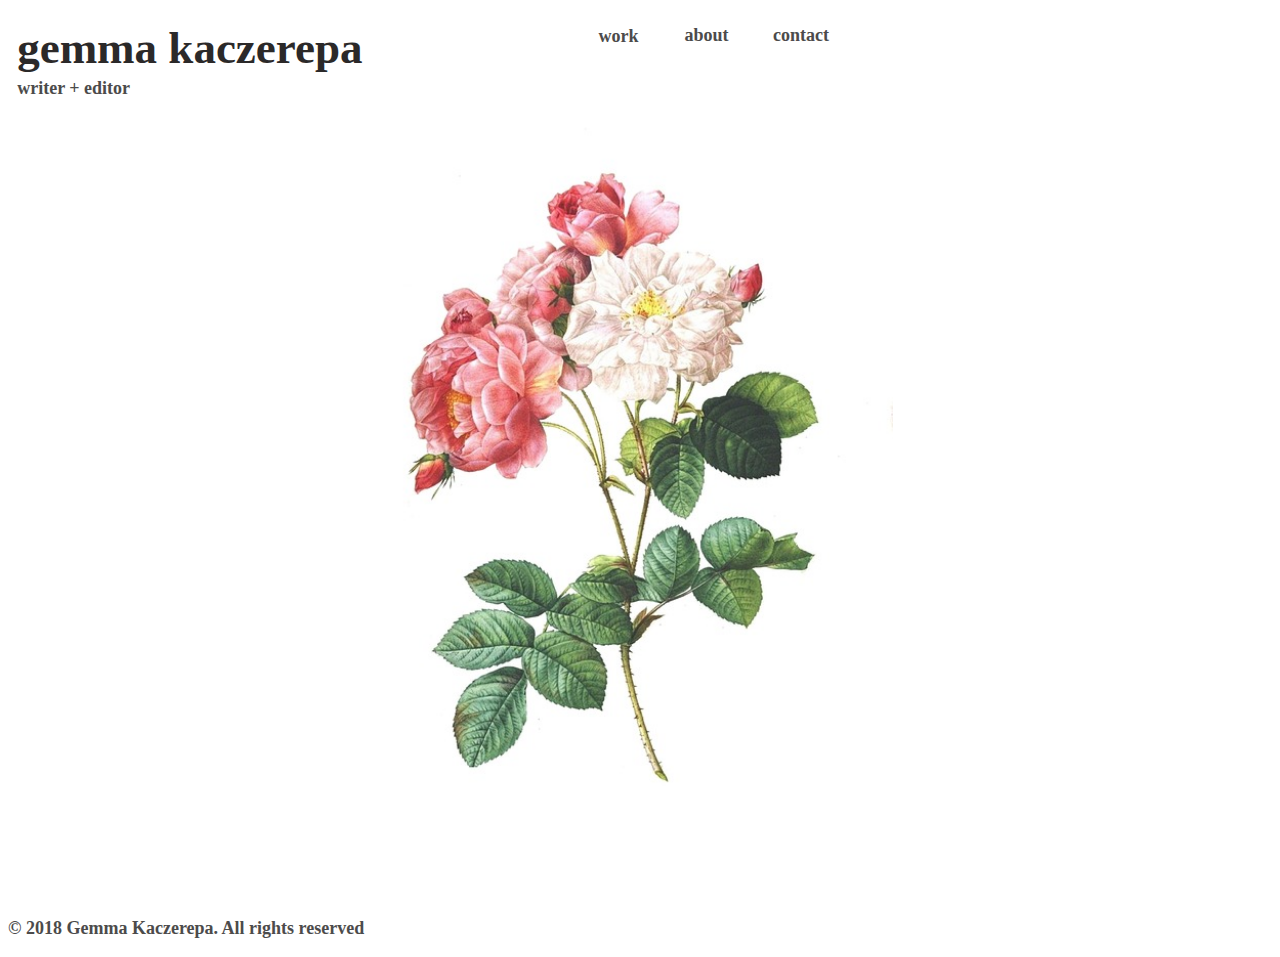
<file: index.html>
<!DOCTYPE html>
<html lang="en">
	<head>
	  <meta charset="utf-8"/>
	  <meta name="description" content="Gemma's home page" />
	  <meta name="keywords" content="writer, freelance, freelance writer, melbourne,
	  freelance writer melbourne, editor, freelance editor, sexy, content writer melbourne, Gemma Kaczerepa" />
	  <meta name="author" content="Quill, Timothy J."  />
	  <title>Gemma Kaczerepa: Freelance Writer</title>
	  <link href= "styles/style.css" rel="stylesheet"/>
	</head>
	<body>
		<div>
			<a href="index.html" id="logo"><h1>gemma kaczerepa</h1></a>
			<h3>writer + editor</h3>
		</div>
		<nav class="navigation">
		    <div class="dropdown" id= "link">
		        <button class="dropbtn">work</button>
		        <span class="dropdown-content">
		        	<a href="lifestyle.html">lifestyle</a>
	            	<a href="food.html">food</a>
	            	<a href="travel.html">travel</a>
	            	<a href="products.html">products</a>
			<a href="kids.html">kids</a>
		        </span>
		    </div>
		    <a id= "link" href="about.html">about</a>
		    <a id= "link" href="contact.html">contact</a>
		</nav>
		<br/>
		<img id="rose" class="center" src="images/rose.jpg" alt="Rose"/>
		<br/>
		<br/>
		<footer>
			<p>© 2018 Gemma Kaczerepa. All rights reserved</p>
		</footer>
	</body>
</html>
</file>
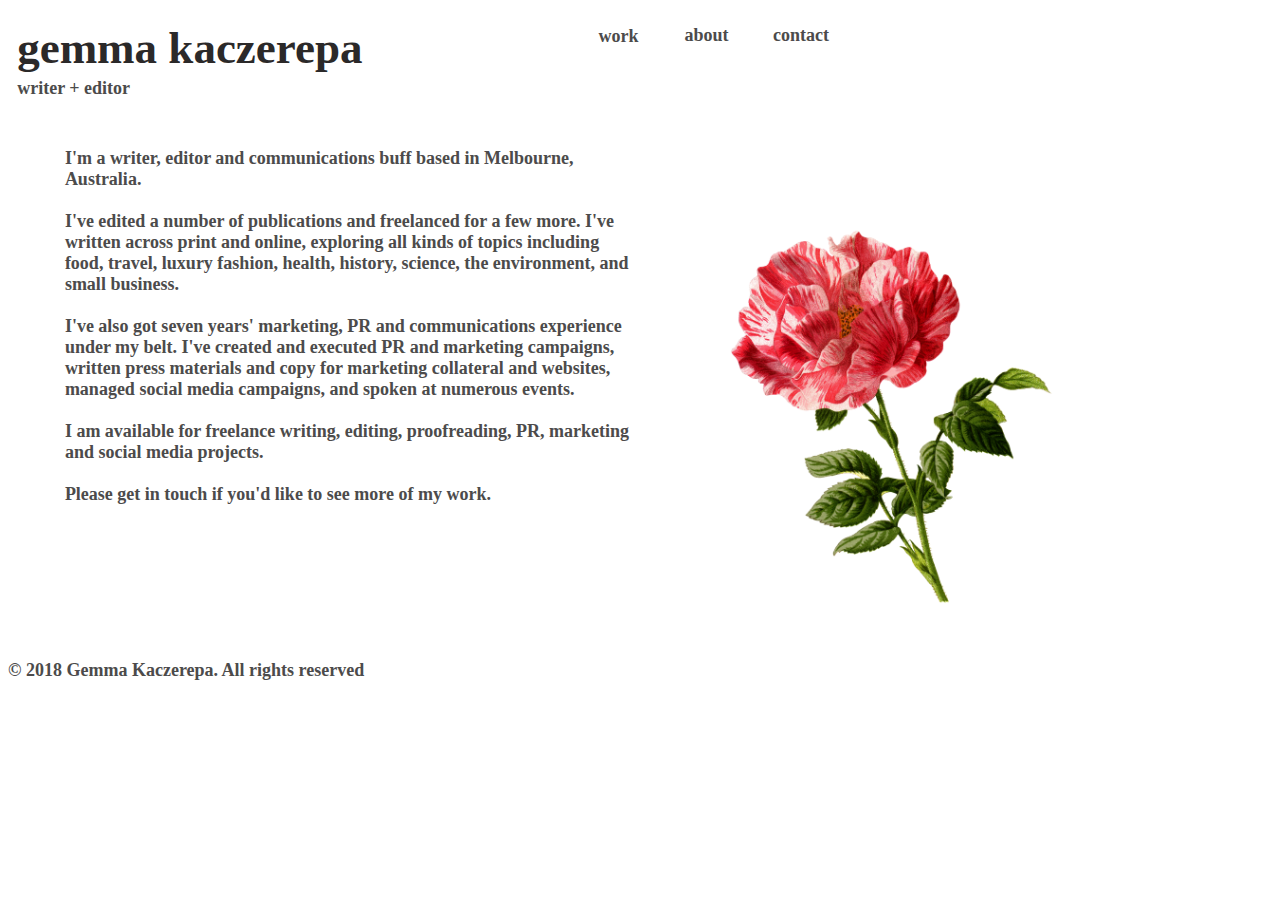
<file: about.html>
<!DOCTYPE html>
<html lang="en">
	<head>
	  <meta charset="utf-8"/>
	  <meta name="description" content="Gemma's home page" />
	  <meta name="keywords" content="writer, freelance, freelance writer, melbourne,
	  freelance writer melbourne, editor, freelance editor, sexy, content writer melbourne, Gemma Kaczerepa" />
	  <meta name="author" content="Quill, Timothy J."  />
	  <title>Gemma Kaczerepa: Freelance Writer</title>
	  <link href= "styles/style.css" rel="stylesheet"/>
	</head>
	<body>
		<div>
			<a href="index.html" id="logo"><h1>gemma kaczerepa</h1></a>
			<h3>writer + editor</h3>
		</div>
		<nav class="navigation">
		    <div class="dropdown" id= "link">
		        <button class="dropbtn">work</button>
		        <span class="dropdown-content">
		        	<a href="lifestyle.html">lifestyle</a>
	            	<a href="food.html">food</a>
	            	<a href="travel.html">travel</a>
	            	<a href="products.html">products</a>
			<a href="kids.html">kids</a>
		        </span>
		    </div>
		    <a id= "link" href="about.html">about</a>
		    <a id= "link" href="contact.html">contact</a>
		</nav>
		<br/>
		<div id= "links" >
			<p id= "bio">
				I'm a writer, editor and communications buff based in Melbourne, Australia.
				<br>
				<br>
				I've edited a number of publications and freelanced for a few more. I've written across print and online, exploring all kinds of topics including food, travel, luxury fashion, health, history, science, the environment, and small business.
				<br>
				<br>
				I've also got seven years' marketing, PR and communications experience under my belt. I've created and executed PR and marketing campaigns, written press materials and copy for marketing collateral and websites, managed social media campaigns, and spoken at numerous events.
				<br>
				<br>
				I am available for freelance writing, editing, proofreading, PR, marketing and social media projects.
				<br>
				<br>
				Please get in touch if you'd like to see more of my work.
			</p>
			<img id="flowers" src="images/rose3.jpg" alt="lily"/>
		</div>
		<br/>
		<br/>
		<footer>
			<div>
				<p>© 2018 Gemma Kaczerepa. All rights reserved</p>
			</div>
		</footer>
	</body>
</html>
</file>
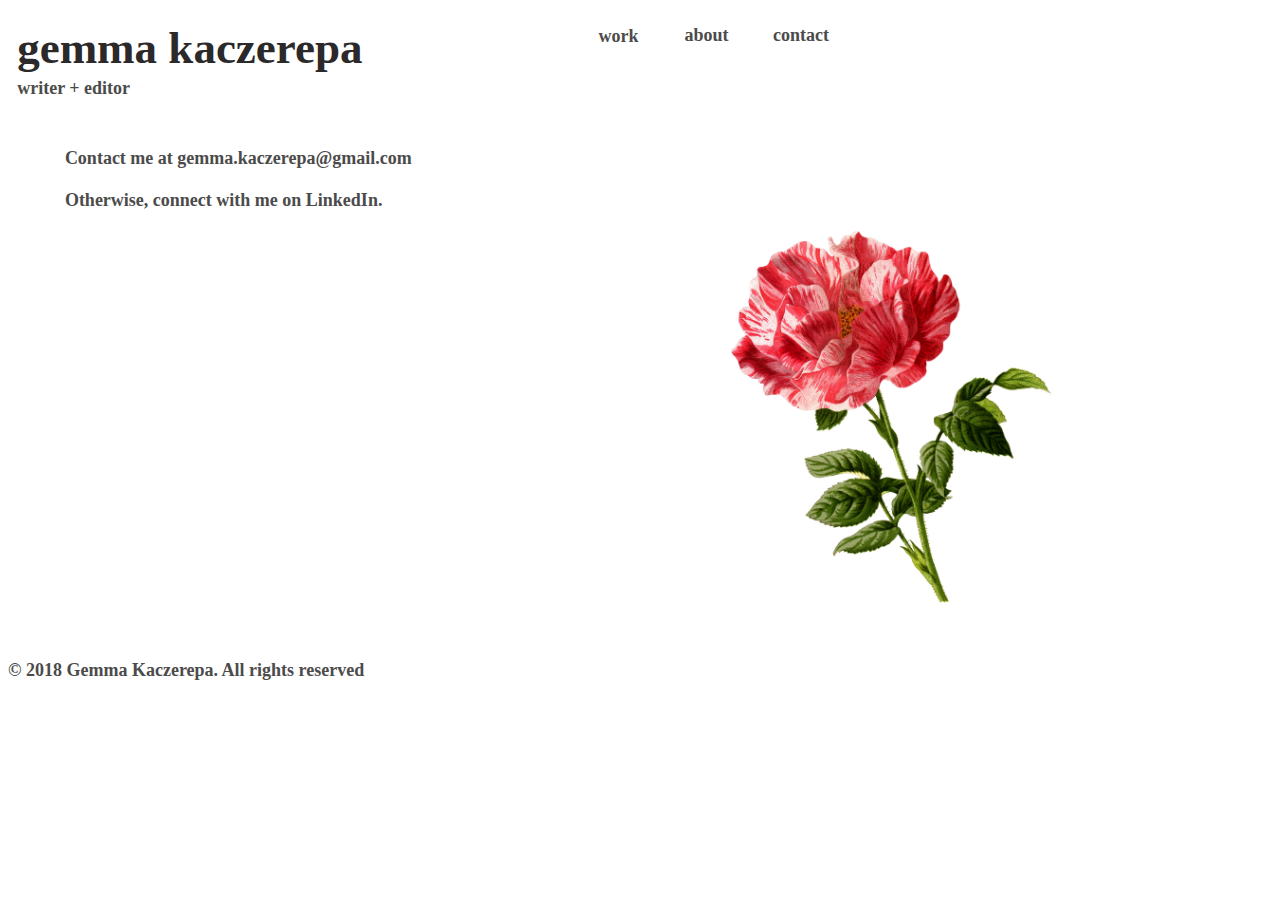
<file: contact.html>
<!DOCTYPE html>
<html lang="en">
	<head>
	  <meta charset="utf-8"/>
	  <meta name="description" content="Gemma's home page" />
	  <meta name="keywords" content="writer, freelance, freelance writer, melbourne,
	  freelance writer melbourne, editor, freelance editor, sexy, content writer melbourne, Gemma Kaczerepa" />
	  <meta name="author" content="Quill, Timothy J."  />
	  <title>Gemma Kaczerepa: Freelance Writer</title>
	  <link href= "styles/style.css" rel="stylesheet"/>
	</head>
	<body>
		<div>
			<a href="index.html" id="logo"><h1>gemma kaczerepa</h1></a>
			<h3>writer + editor</h3>
		</div>
		<nav class="navigation">
		    <div class="dropdown" id= "link">
		        <button class="dropbtn">work</button>
		        <span class="dropdown-content">
		        	<a href="lifestyle.html">lifestyle</a>
	            	<a href="food.html">food</a>
	            	<a href="travel.html">travel</a>
	            	<a href="products.html">products</a>
			<a href="kids.html">kids</a>
		        </span>
		    </div>
		    <a id= "link" href="about.html">about</a>
		    <a id= "link" href="contact.html">contact</a>
		</nav>
		<br/>
		<div id= "links" >
			<p id= "bio">
				Contact me at gemma.kaczerepa@gmail.com
				<br>
				<br>
				Otherwise, connect with me on <a href="https://www.linkedin.com/in/gemma-kaczerepa-b67a0948/" id="colorLink">LinkedIn</a>.
			</p>
			<img id="flowers" src="images/rose3.jpg" alt="lily"/>
		</div>
		<br/>
		<br/>
		<footer>
			<div>
				<p>© 2018 Gemma Kaczerepa. All rights reserved</p>
			</div>
		</footer>
	</body>
</html>
</file>
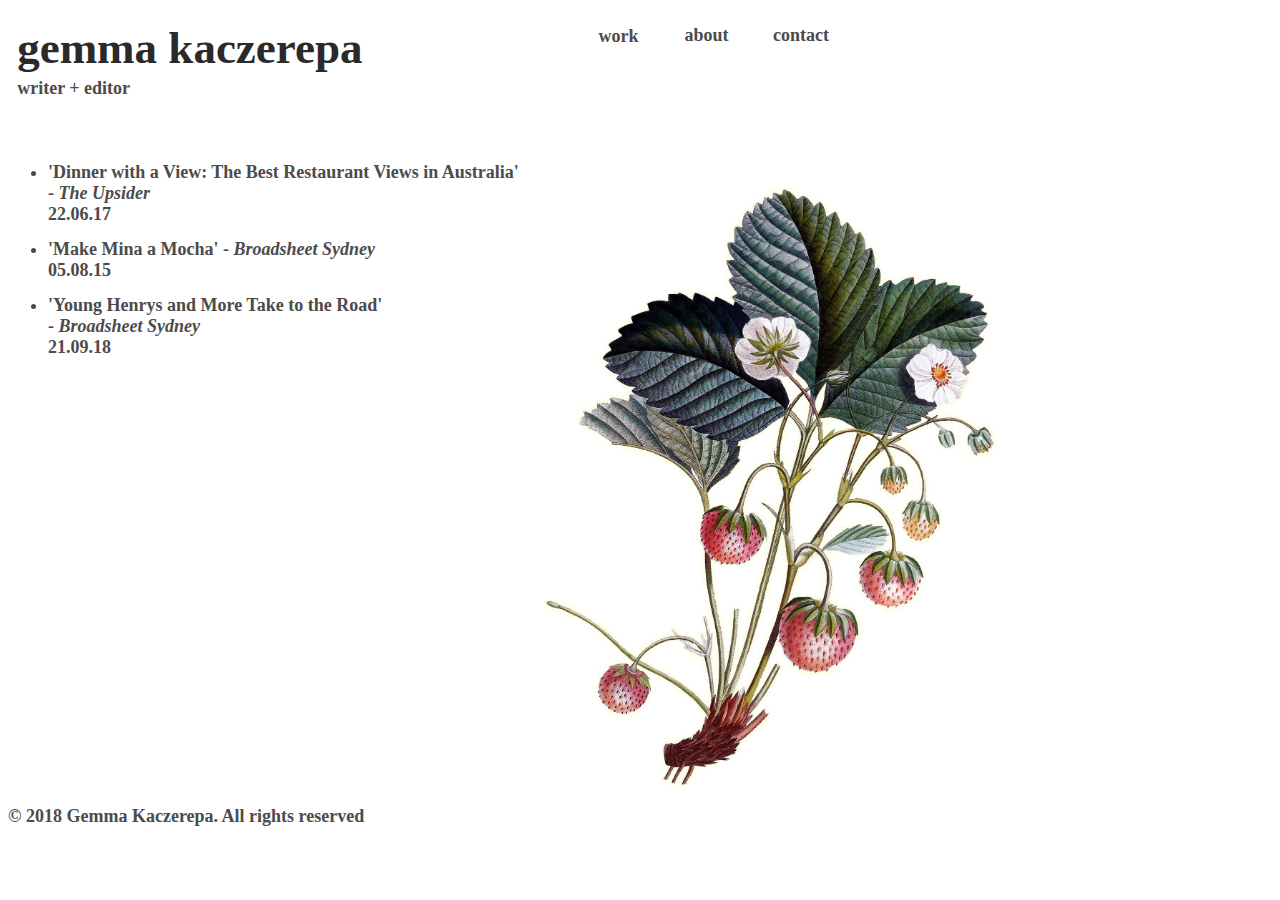
<file: food.html>
<!DOCTYPE html>
<html lang="en">
	<head>
	  <meta charset="utf-8"/>
	  <meta name="description" content="Gemma's home page" />
	  <meta name="keywords" content="writer, freelance, freelance writer, melbourne,
	  freelance writer melbourne, editor, freelance editor, sexy, content writer melbourne, Gemma Kaczerepa" />
	  <meta name="author" content="Quill, Timothy J."  />
	  <title>Gemma Kaczerepa: Freelance Writer</title>
	  <link href= "styles/style.css" rel="stylesheet"/>
	</head>
	<body>
		<div>
			<a href="index.html" id="logo"><h1>gemma kaczerepa</h1></a>
			<h3>writer + editor</h3>
		</div>
		<nav class="navigation">
		    <div class="dropdown" id= "link">
		        <button class="dropbtn">work</button>
		        <span class="dropdown-content">
		        	<a href="lifestyle.html">lifestyle</a>
	            	<a href="food.html">food</a>
	            	<a href="travel.html">travel</a>
	            	<a href="products.html">products</a>
		        </span>
		    </div>
		    <a id= "link" href="about.html">about</a>
		    <a id= "link" href="contact.html">contact</a>
		</nav>
		<br/>
		<div id= "links" >
			<ul>
				<li> <a href="https://theupsider.com.au/the-best-restaurant-views-in-australia/30">'Dinner with a View: The Best Restaurant Views in Australia'<br>- <i>The Upsider</i><br>22.06.17</a></li>
				<br>
				<li> <a href="https://www.broadsheet.com.au/sydney/food-and-drink/make-mine-matcha">'Make Mina a Mocha' - <i>Broadsheet Sydney</i><br>05.08.15</a></li>
				<br>
				<li> <a href="https://www.broadsheet.com.au/sydney/food-and-drink/young-henrys-and-more-take-road">'Young Henrys and More Take to the Road'<br>- <i>Broadsheet Sydney</i><br>21.09.18</a></li>
				</li>
			</ul>  
			<img id="flowers" src="images/strawberry.jpg" alt="strawberry"/>
		</div>
		<br/>
		<br/>
		<footer>
			<div>
				<p>© 2018 Gemma Kaczerepa. All rights reserved</p>
			</div>
		</footer>
	</body>
</html>
</file>
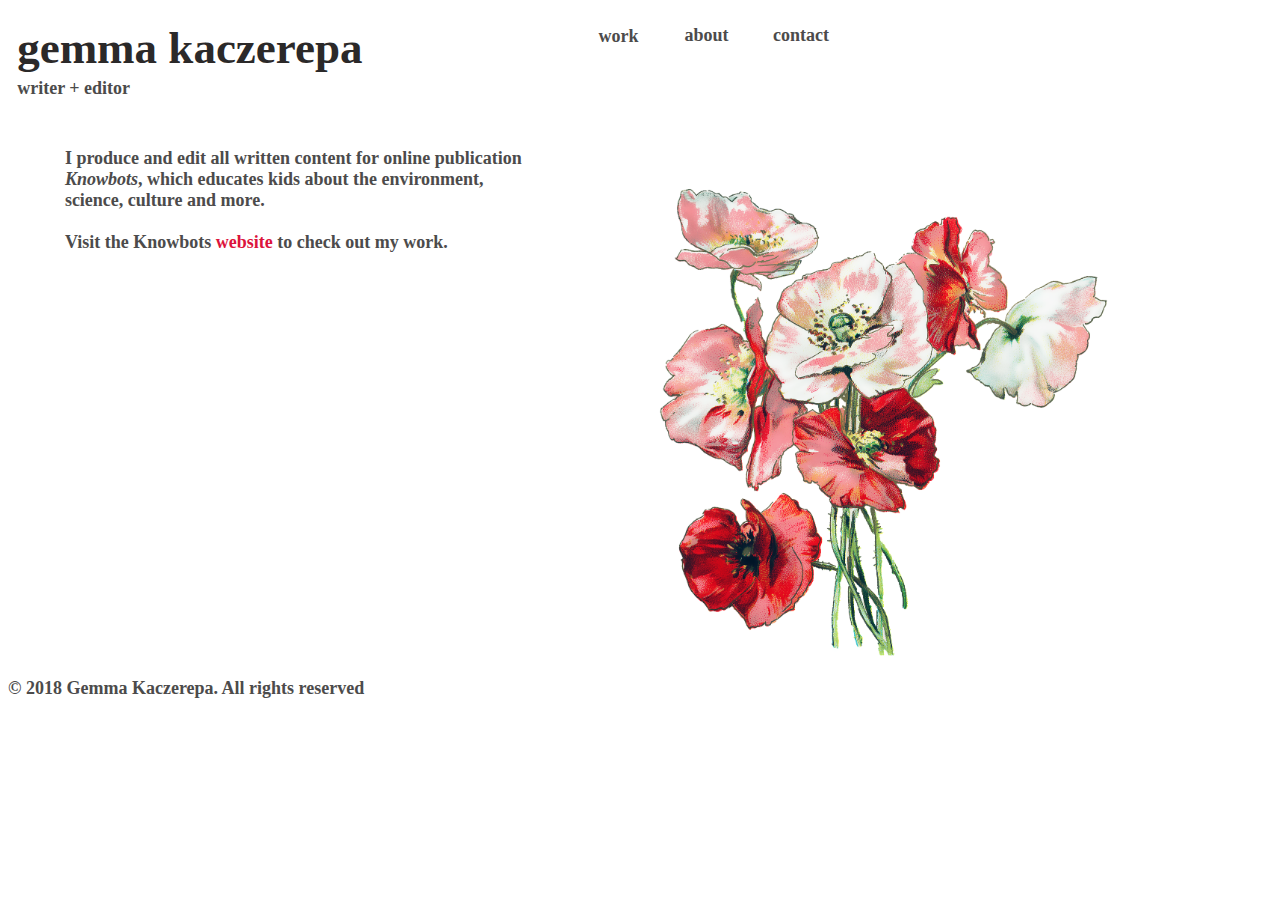
<file: kids.html>
<!DOCTYPE html>
<html lang="en">
	<head>
	  <meta charset="utf-8"/>
	  <meta name="description" content="Gemma's home page" />
	  <meta name="keywords" content="writer, freelance, freelance writer, melbourne,
	  freelance writer melbourne, editor, freelance editor, sexy, content writer melbourne, Gemma Kaczerepa" />
	  <meta name="author" content="Quill, Timothy J."  />
	  <title>Gemma Kaczerepa: Freelance Writer</title>
	  <link href= "styles/style.css" rel="stylesheet"/>
	</head>
	<body>
		<div>
			<a href="index.html" id="logo"><h1>gemma kaczerepa</h1></a>
			<h3>writer + editor</h3>
		</div>
		<nav class="navigation">
		    <div class="dropdown" id= "link">
		        <button class="dropbtn">work</button>
		        <span class="dropdown-content">
		        	<a href="lifestyle.html">lifestyle</a>
	            	<a href="food.html">food</a>
	            	<a href="travel.html">travel</a>
	            	<a href="products.html">products</a>
                	<a href="kids.html">kids</a>
		        </span>
		    </div>
		    <a id= "link" href="about.html">about</a>
		    <a id= "link" href="contact.html">contact</a>
		</nav>
		<br/>
		<div id= "links" >
			<p id= "bio">
				I produce and edit all written content for online publication
				<br>
				<i>Knowbots</i>, which educates kids about the environment,
				<br>
				science, culture and more.
				<br>
				<br>
				Visit the Knowbots <a href="https://www.knowledgerobots.com/knowledge?fbclid=IwAR357cInS0L64cOi108QhdxIENkWxPfl49KUK_xvkRYHIsgiBVdH2_4amTk" id = "colorLinks"> website</a> to check out my work.
			</p>
			<img id="flowers" src="images/poppy.jpg" alt="lily"/>
		</div>
		<br/>
		<br/>
		<footer>
			<div>
				<p>© 2018 Gemma Kaczerepa. All rights reserved</p>
			</div>
		</footer>
	</body>
</html>
</file>
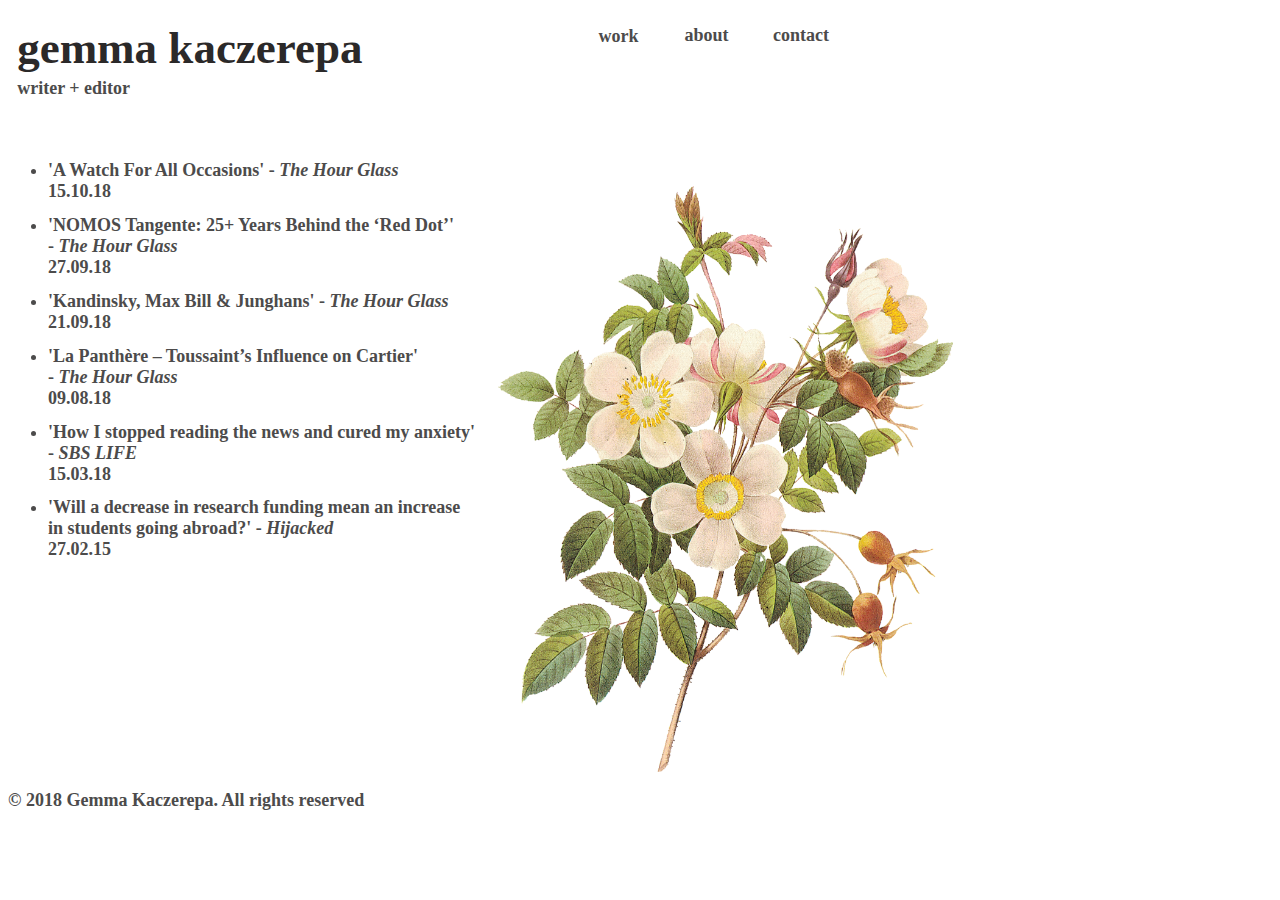
<file: lifestyle.html>
<!DOCTYPE html>
<html lang="en">
	<head>
	  <meta charset="utf-8"/>
	  <meta name="description" content="Gemma's home page" />
	  <meta name="keywords" content="writer, freelance, freelance writer, melbourne,
	  freelance writer melbourne, editor, freelance editor, sexy, content writer melbourne, Gemma Kaczerepa" />
	  <meta name="author" content="Quill, Timothy J."  />
	  <title>Gemma Kaczerepa: Freelance Writer</title>
	  <link href= "styles/style.css" rel="stylesheet"/>
	</head>
	<body>
		<div>
			<a href="index.html" id="logo"><h1>gemma kaczerepa</h1></a>
			<h3>writer + editor</h3>
		</div>
		<nav class="navigation">
		    <div class="dropdown" id= "link">
		        <button class="dropbtn">work</button>
		        <span class="dropdown-content">
		        	<a href="lifestyle.html">lifestyle</a>
	            	<a href="food.html">food</a>
	            	<a href="travel.html">travel</a>
	            	<a href="products.html">products</a>
			<a href="kids.html">kids</a>
		        </span>
		    </div>
		    <a id= "link" href="about.html">about</a>
		    <a id= "link" href="contact.html">contact</a>
		</nav>
		<br/>
		<div id= "links" >
			<ul>
				<li> <a href="https://www.thehourglass.com/au/new-watch/a-watch-for-all-occasions-patek-philippes-twenty4-automatic/">'A Watch For All Occasions' - <i>The Hour Glass</i><br>15.10.18</a></li>
				<br>
				<li> <a href="https://www.thehourglass.com/au/new-watch/nomos-tangente-red-dot/">'NOMOS Tangente: 25+ Years Behind the ‘Red Dot’'<br> - <i>The Hour Glass</i><br>27.09.18</a></li>
				<br>
				<li> <a href="https://www.thehourglass.com/au/cultural-perspectives/kandinsky-maxbill-junghans/">'Kandinsky, Max Bill & Junghans' - <i>The Hour Glass</i><br>21.09.18</a></li>
				<br>
				<li> <a href="https://www.thehourglass.com/au/new-watch/la-panthere-toussaints-influence-on-cartier/">'La Panthère – Toussaint’s Influence on Cartier'<br>- <i>The Hour Glass</i><br>09.08.18</a></li>
				<br>
				<li> <a href="https://www.sbs.com.au/topics/life/health/article/2018/03/14/how-i-stopped-reading-news-and-cured-my-anxiety">'How I stopped reading the news and cured my anxiety'<br>- <i>SBS LIFE</i><br>15.03.18</a></li>
				<br>
				<li> <a href="http://hijacked.com.au/will-a-decrease-in-research-funding-mean-an-increase-in-students-going-abroad">'Will a decrease in research funding mean an increase<br>in students going abroad?' - <i>Hijacked</i><br>27.02.15</a></li>
			</ul>  
			<img id="flowers" src="images/lily.jpg" alt="lily"/>
		</div>
		<br/>
		<br/>
		<footer>
			<div>
				<p>© 2018 Gemma Kaczerepa. All rights reserved</p>
			</div>
		</footer>
	</body>
</html>
</file>
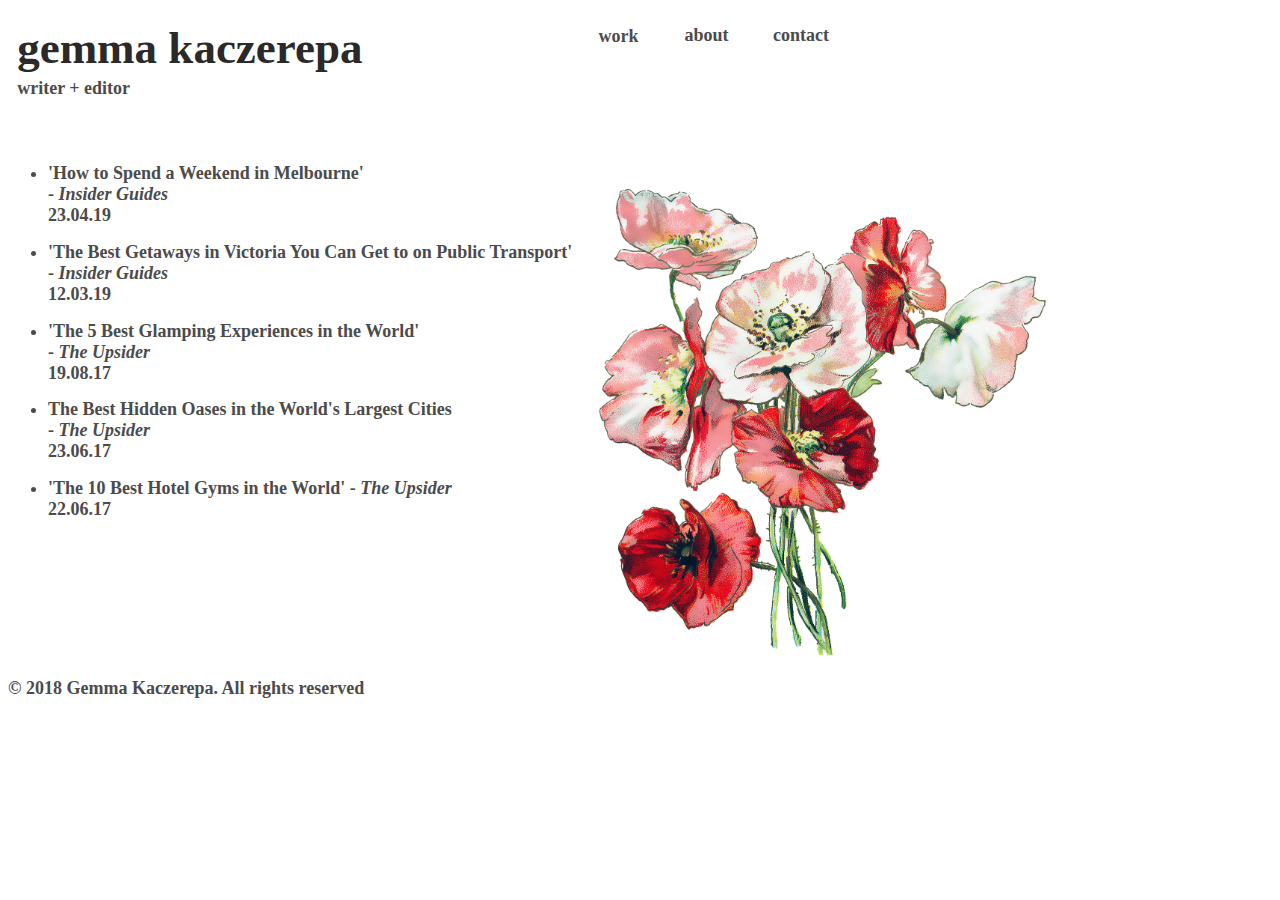
<file: travel.html>
<!DOCTYPE html>
<html lang="en">
	<head>
	  <meta charset="utf-8"/>
	  <meta name="description" content="Gemma's home page" />
	  <meta name="keywords" content="writer, freelance, freelance writer, melbourne,
	  freelance writer melbourne, editor, freelance editor, sexy, content writer melbourne, Gemma Kaczerepa" />
	  <meta name="author" content="Quill, Timothy J."  />
	  <title>Gemma Kaczerepa: Freelance Writer</title>
	  <link href= "styles/style.css" rel="stylesheet"/>
	</head>
	<body>
		<div>
			<a href="index.html" id="logo"><h1>gemma kaczerepa</h1></a>
			<h3>writer + editor</h3>
		</div>
		<nav class="navigation">
		    <div class="dropdown" id= "link">
		        <button class="dropbtn">work</button>
		        <span class="dropdown-content">
		        	<a href="lifestyle.html">lifestyle</a>
	            	<a href="food.html">food</a>
	            	<a href="travel.html">travel</a>
	            	<a href="products.html">products</a>
			<a href="kids.html">kids</a>
		        </span>
		    </div>
		    <a id= "link" href="about.html">about</a>
		    <a id= "link" href="contact.html">contact</a>
		</nav>
		<br/>
		<div id= "links" >
			<ul>
				<li> <a href="https://insiderguides.com.au/spend-weekend-melbourne/?fbclid=IwAR1VGBYLGxj9VhZVAcO0lBP2Rk_3CnY4rgniD0EuhaRnOlVZ-tFFWwqvVog">'How to Spend a Weekend in Melbourne'<br>- <i>Insider Guides</i><br>23.04.19</a></li>
				<br>
				<li> <a href="https://insiderguides.com.au/getaways-victoria-accessible-public-transport/?fbclid=IwAR3sGbfD75ssl_tJ0G5faGCeck0NUnSpKX8neExfxAW-T5Lc--zWoutiEZE">'The Best Getaways in Victoria You Can Get to on Public Transport'<br>- <i>Insider Guides</i><br>12.03.19</a></li>
				<br>
				<li> <a href="https://theupsider.com.au/the-5-best-glamping-experiences-in-the-world/24">'The 5 Best Glamping Experiences in the World'<br>- <i>The Upsider</i><br>19.08.17</a></li>
				<br>
				<li> <a href="https://theupsider.com.au/best-hidden-oases-in-worlds-largest-cities/41">The Best Hidden Oases in the World's Largest Cities<br> - <i>The Upsider</i><br>23.06.17</a></li>
				<br>
				<li> <a href="https://theupsider.com.au/the-best-hotel-gyms-in-the-world/27">'The 10 Best Hotel Gyms in the World' - <i>The Upsider</i><br>22.06.17</a></li>
				</li>
			</ul>  
			<img id="flowers" src="images/poppy.jpg" alt="lily"/>
		</div>
		<br/>
		<br/>
		<footer>
			<div>
				<p>© 2018 Gemma Kaczerepa. All rights reserved</p>
			</div>
		</footer>
	</body>
</html>
</file>
<file: styles/style.css>
h1	{
	font-family: Avenir;
	font-size: 250%;
	color: #2B2929;
	margin-left: 2%;
	margin-top: 3%;
	line-height: 40%;
	float: left;
}

h3	{
	font-family: Avenir;
	font-size: 18px;
	color: #4C4B4B;
	margin-left: 2%;
	margin-top: -2%;
	float: left;
}

a {
  color: #4C4B4B;
  text-decoration: none; /* no underline */
}

.dropbtn {
	font-family: Avenir;
	color: #4C4B4B;
}

#rose {
    	display:block;
	margin-left:auto;
	margin-right:auto;
	margin-top: 5%;
	height: 40%;
    	width: 40%;
}

#flowers {
	margin-left: 2%;
	margin-top: 5%;
	height: 40%;
    	width: 40%;
    	float: left;
}

#bio {
	float: left;
	margin-left: 5%;
	width: 50%;
}

.center img {        
  	display:block;
  	margin-left:auto;
  	margin-right:auto;
}

nav {
	margin-top: 2%;
}

nav, div, p {
	font-family: Avenir;
	font-weight: bold;
	color: #4C4B4B;
	font-size: 18px;
}

div
{
	float: left;
	margin-right: 10%;
}

#links {
	margin-top: 1%;
}

#colorLinks {
	color: #DC143C;
}

span {
	position: absolute;
    	top: 100%;
    	left: 50%;
    	margin-left: -20px;
    	display:none;
}

#link {
	margin-right: 40px;
}

#links {
	display: inline-block
}

li {
    	float:left;
    	clear:left;
    	margin-top: 3%;
}

ul {
    	float:left;
    	clear:left;
}

.dropdown {
    	position: relative;
    	display: inline-block;
}

.dropdown-content {
    	display: none;
    	position: absolute;
}

.dropdown-content a {
    	text-decoration: none;
    	display: block;
}

.dropdown-content a:hover {
}

.dropdown:hover .dropdown-content {
    	display: block;
}

input, button, submit
{
  	border:none;
  	background-color: white;
  	font-size: 18px;
  	font-weight: bold;
}
</file>
